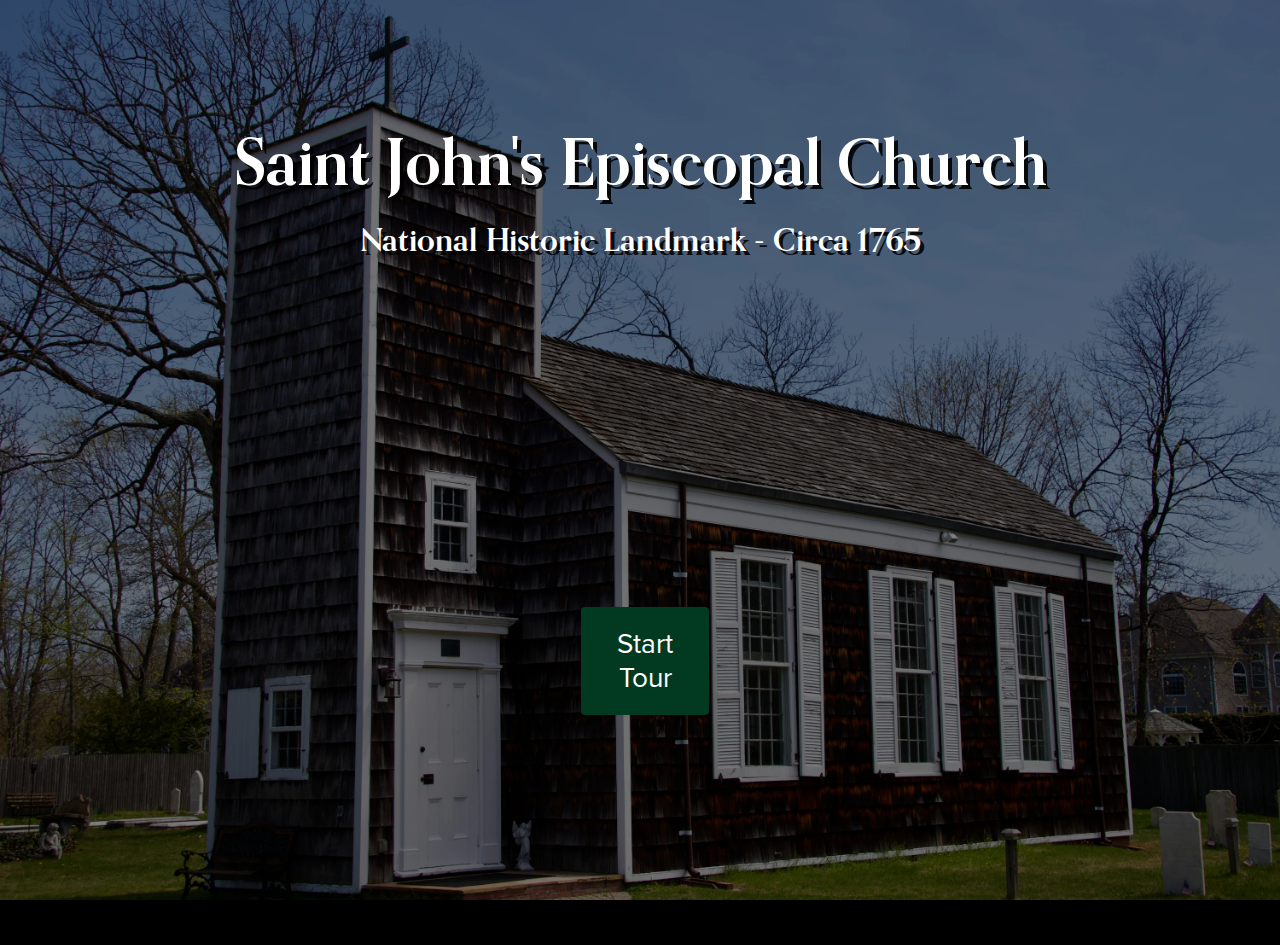
<file: index.html>
<!DOCTYPE html>
<link rel="stylesheet" href="style.css">
<html>
<div>
    <img src="resources/imgs/church.jpg"/>
</div>
<body>
    <div id="opening" class="intro">
        <h1 class="tourTitle">Saint John's Episcopal Church</h1>
        <h2 class="tourSubtext">National Historic Landmark - Circa 1765</h2>
        <a href="tour.html" class="tourButton" style="vertical-align:middle"><span>Start Tour </span></a>
    </div> 
</body>   
</html>
</file>
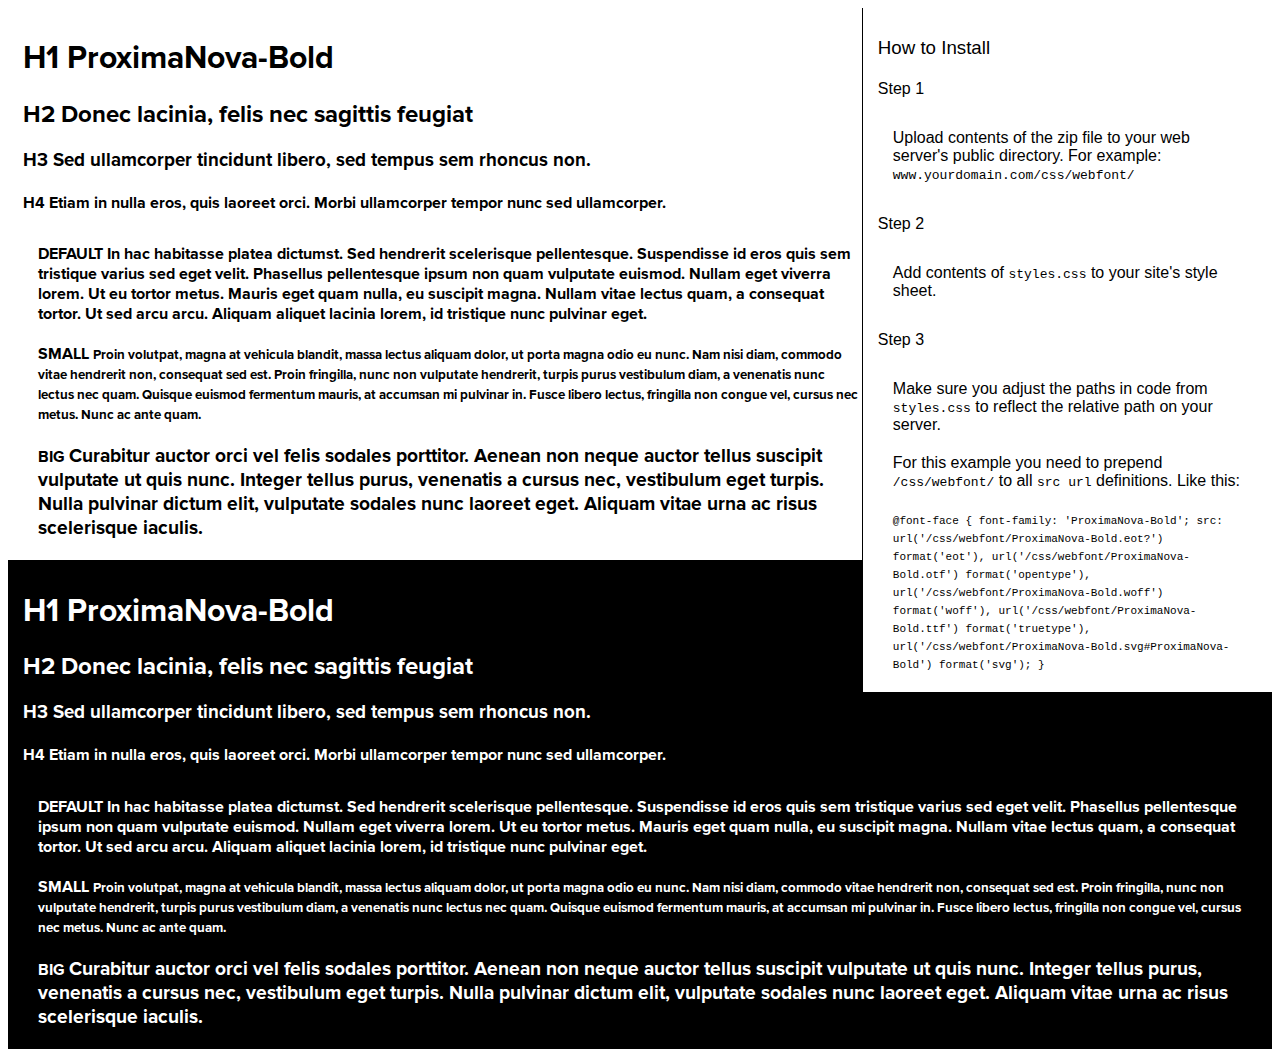
<file: Fonts/Proximanova/Bold/preview.html>
<!DOCTYPE html>
<html>
<head>
<title>
ProximaNova-Bold
 - Web font preview
</title>
<style type='text/css'>

@font-face {
	font-family: 'ProximaNova-Bold';
	src: url('ProximaNova-Bold.eot?') format('eot'), 
	     url('ProximaNova-Bold.otf')  format('opentype'),
	     url('ProximaNova-Bold.woff') format('woff'), 
	     url('ProximaNova-Bold.ttf')  format('truetype'),
	     url('ProximaNova-Bold.svg#ProximaNova-Bold') format('svg');
}

body { font-family: 'ProximaNova-Bold' !important; }
h1, h2, h3, h4 { font-weight: normal; }
.reg { color:black; background:white; }
.inverse { color:white; background:black; }
div { padding: 10px 15px; }
.right { background:white; width:30%; float: right; font-family: sans-serif; border: 1px solid black; border-width: 0 0 1px 1px;}
</style>
</head>
<body>
<div class='right'>
<h3>How to Install</h3>
<h4>Step 1</h4>
<div>
Upload contents of the zip file to your web server's public directory. For example:
<code>www.yourdomain.com/css/webfont/</code>
</div>
<h4>Step 2</h4>
<div>
Add contents of
<code>styles.css</code>
to your site's style sheet.
</div>
<h4>Step 3</h4>
<div>
Make sure you adjust the paths in code from
<code>styles.css</code>
to reflect the relative path on your server.
</div>
<div>
For this example you need to prepend
<code>/css/webfont/</code>
to all
<code>src url</code>
definitions. Like this:
</div>
<div>
<code style='font-size:11px;'>@font-face {
	font-family: 'ProximaNova-Bold';
	src: url('/css/webfont/ProximaNova-Bold.eot?') format('eot'), 
	     url('/css/webfont/ProximaNova-Bold.otf')  format('opentype'),
	     url('/css/webfont/ProximaNova-Bold.woff') format('woff'), 
	     url('/css/webfont/ProximaNova-Bold.ttf')  format('truetype'),
	     url('/css/webfont/ProximaNova-Bold.svg#ProximaNova-Bold') format('svg');
}</code>
</div>
</div>
<div class='reg'>
<h1>
H1
ProximaNova-Bold
</h1>
<h2>
H2
Donec lacinia, felis nec sagittis feugiat
</h2>
<h3>
H3
Sed ullamcorper tincidunt libero, sed tempus sem rhoncus non.
</h3>
<h4>
H4
Etiam in nulla eros, quis laoreet orci. Morbi ullamcorper tempor nunc sed ullamcorper.
</h4>
<div>
DEFAULT
In hac habitasse platea dictumst. Sed hendrerit scelerisque pellentesque. Suspendisse id eros quis sem tristique varius sed eget velit. Phasellus pellentesque ipsum non quam vulputate euismod. Nullam eget viverra lorem. Ut eu tortor metus. Mauris eget quam nulla, eu suscipit magna. Nullam vitae lectus quam, a consequat tortor. Ut sed arcu arcu. Aliquam aliquet lacinia lorem, id tristique nunc pulvinar eget.
</div>
<div>
SMALL
<small>
Proin volutpat, magna at vehicula blandit, massa lectus aliquam dolor, ut porta magna odio eu nunc. Nam nisi diam, commodo vitae hendrerit non, consequat sed est. Proin fringilla, nunc non vulputate hendrerit, turpis purus vestibulum diam, a venenatis nunc lectus nec quam. Quisque euismod fermentum mauris, at accumsan mi pulvinar in. Fusce libero lectus, fringilla non congue vel, cursus nec metus. Nunc ac ante quam.
</small>
</div>
<div>
BIG
<big>
Curabitur auctor orci vel felis sodales porttitor. Aenean non neque auctor tellus suscipit vulputate ut quis nunc. Integer tellus purus, venenatis a cursus nec, vestibulum eget turpis. Nulla pulvinar dictum elit, vulputate sodales nunc laoreet eget. Aliquam vitae urna ac risus scelerisque iaculis.
</big>
</div>

</div>
<div class='inverse'>
<h1>
H1
ProximaNova-Bold
</h1>
<h2>
H2
Donec lacinia, felis nec sagittis feugiat
</h2>
<h3>
H3
Sed ullamcorper tincidunt libero, sed tempus sem rhoncus non.
</h3>
<h4>
H4
Etiam in nulla eros, quis laoreet orci. Morbi ullamcorper tempor nunc sed ullamcorper.
</h4>
<div>
DEFAULT
In hac habitasse platea dictumst. Sed hendrerit scelerisque pellentesque. Suspendisse id eros quis sem tristique varius sed eget velit. Phasellus pellentesque ipsum non quam vulputate euismod. Nullam eget viverra lorem. Ut eu tortor metus. Mauris eget quam nulla, eu suscipit magna. Nullam vitae lectus quam, a consequat tortor. Ut sed arcu arcu. Aliquam aliquet lacinia lorem, id tristique nunc pulvinar eget.
</div>
<div>
SMALL
<small>
Proin volutpat, magna at vehicula blandit, massa lectus aliquam dolor, ut porta magna odio eu nunc. Nam nisi diam, commodo vitae hendrerit non, consequat sed est. Proin fringilla, nunc non vulputate hendrerit, turpis purus vestibulum diam, a venenatis nunc lectus nec quam. Quisque euismod fermentum mauris, at accumsan mi pulvinar in. Fusce libero lectus, fringilla non congue vel, cursus nec metus. Nunc ac ante quam.
</small>
</div>
<div>
BIG
<big>
Curabitur auctor orci vel felis sodales porttitor. Aenean non neque auctor tellus suscipit vulputate ut quis nunc. Integer tellus purus, venenatis a cursus nec, vestibulum eget turpis. Nulla pulvinar dictum elit, vulputate sodales nunc laoreet eget. Aliquam vitae urna ac risus scelerisque iaculis.
</big>
</div>

</div>
</body>
</html>
</file>
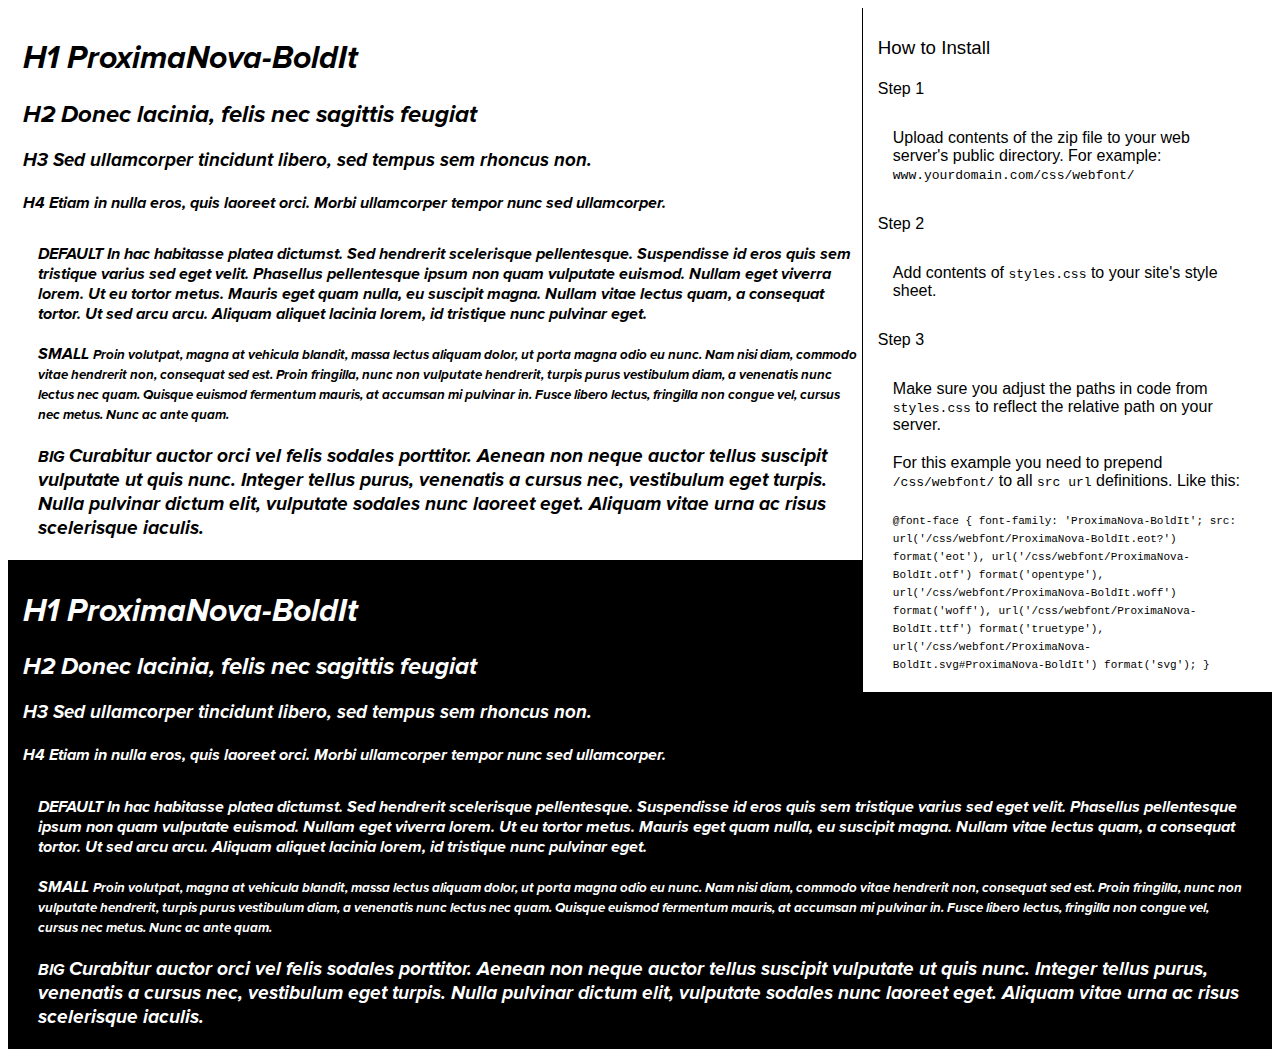
<file: Fonts/Proximanova/Boldit/preview.html>
<!DOCTYPE html>
<html>
<head>
<title>
ProximaNova-BoldIt
 - Web font preview
</title>
<style type='text/css'>

@font-face {
	font-family: 'ProximaNova-BoldIt';
	src: url('ProximaNova-BoldIt.eot?') format('eot'), 
	     url('ProximaNova-BoldIt.otf')  format('opentype'),
	     url('ProximaNova-BoldIt.woff') format('woff'), 
	     url('ProximaNova-BoldIt.ttf')  format('truetype'),
	     url('ProximaNova-BoldIt.svg#ProximaNova-BoldIt') format('svg');
}

body { font-family: 'ProximaNova-BoldIt' !important; }
h1, h2, h3, h4 { font-weight: normal; }
.reg { color:black; background:white; }
.inverse { color:white; background:black; }
div { padding: 10px 15px; }
.right { background:white; width:30%; float: right; font-family: sans-serif; border: 1px solid black; border-width: 0 0 1px 1px;}
</style>
</head>
<body>
<div class='right'>
<h3>How to Install</h3>
<h4>Step 1</h4>
<div>
Upload contents of the zip file to your web server's public directory. For example:
<code>www.yourdomain.com/css/webfont/</code>
</div>
<h4>Step 2</h4>
<div>
Add contents of
<code>styles.css</code>
to your site's style sheet.
</div>
<h4>Step 3</h4>
<div>
Make sure you adjust the paths in code from
<code>styles.css</code>
to reflect the relative path on your server.
</div>
<div>
For this example you need to prepend
<code>/css/webfont/</code>
to all
<code>src url</code>
definitions. Like this:
</div>
<div>
<code style='font-size:11px;'>@font-face {
	font-family: 'ProximaNova-BoldIt';
	src: url('/css/webfont/ProximaNova-BoldIt.eot?') format('eot'), 
	     url('/css/webfont/ProximaNova-BoldIt.otf')  format('opentype'),
	     url('/css/webfont/ProximaNova-BoldIt.woff') format('woff'), 
	     url('/css/webfont/ProximaNova-BoldIt.ttf')  format('truetype'),
	     url('/css/webfont/ProximaNova-BoldIt.svg#ProximaNova-BoldIt') format('svg');
}</code>
</div>
</div>
<div class='reg'>
<h1>
H1
ProximaNova-BoldIt
</h1>
<h2>
H2
Donec lacinia, felis nec sagittis feugiat
</h2>
<h3>
H3
Sed ullamcorper tincidunt libero, sed tempus sem rhoncus non.
</h3>
<h4>
H4
Etiam in nulla eros, quis laoreet orci. Morbi ullamcorper tempor nunc sed ullamcorper.
</h4>
<div>
DEFAULT
In hac habitasse platea dictumst. Sed hendrerit scelerisque pellentesque. Suspendisse id eros quis sem tristique varius sed eget velit. Phasellus pellentesque ipsum non quam vulputate euismod. Nullam eget viverra lorem. Ut eu tortor metus. Mauris eget quam nulla, eu suscipit magna. Nullam vitae lectus quam, a consequat tortor. Ut sed arcu arcu. Aliquam aliquet lacinia lorem, id tristique nunc pulvinar eget.
</div>
<div>
SMALL
<small>
Proin volutpat, magna at vehicula blandit, massa lectus aliquam dolor, ut porta magna odio eu nunc. Nam nisi diam, commodo vitae hendrerit non, consequat sed est. Proin fringilla, nunc non vulputate hendrerit, turpis purus vestibulum diam, a venenatis nunc lectus nec quam. Quisque euismod fermentum mauris, at accumsan mi pulvinar in. Fusce libero lectus, fringilla non congue vel, cursus nec metus. Nunc ac ante quam.
</small>
</div>
<div>
BIG
<big>
Curabitur auctor orci vel felis sodales porttitor. Aenean non neque auctor tellus suscipit vulputate ut quis nunc. Integer tellus purus, venenatis a cursus nec, vestibulum eget turpis. Nulla pulvinar dictum elit, vulputate sodales nunc laoreet eget. Aliquam vitae urna ac risus scelerisque iaculis.
</big>
</div>

</div>
<div class='inverse'>
<h1>
H1
ProximaNova-BoldIt
</h1>
<h2>
H2
Donec lacinia, felis nec sagittis feugiat
</h2>
<h3>
H3
Sed ullamcorper tincidunt libero, sed tempus sem rhoncus non.
</h3>
<h4>
H4
Etiam in nulla eros, quis laoreet orci. Morbi ullamcorper tempor nunc sed ullamcorper.
</h4>
<div>
DEFAULT
In hac habitasse platea dictumst. Sed hendrerit scelerisque pellentesque. Suspendisse id eros quis sem tristique varius sed eget velit. Phasellus pellentesque ipsum non quam vulputate euismod. Nullam eget viverra lorem. Ut eu tortor metus. Mauris eget quam nulla, eu suscipit magna. Nullam vitae lectus quam, a consequat tortor. Ut sed arcu arcu. Aliquam aliquet lacinia lorem, id tristique nunc pulvinar eget.
</div>
<div>
SMALL
<small>
Proin volutpat, magna at vehicula blandit, massa lectus aliquam dolor, ut porta magna odio eu nunc. Nam nisi diam, commodo vitae hendrerit non, consequat sed est. Proin fringilla, nunc non vulputate hendrerit, turpis purus vestibulum diam, a venenatis nunc lectus nec quam. Quisque euismod fermentum mauris, at accumsan mi pulvinar in. Fusce libero lectus, fringilla non congue vel, cursus nec metus. Nunc ac ante quam.
</small>
</div>
<div>
BIG
<big>
Curabitur auctor orci vel felis sodales porttitor. Aenean non neque auctor tellus suscipit vulputate ut quis nunc. Integer tellus purus, venenatis a cursus nec, vestibulum eget turpis. Nulla pulvinar dictum elit, vulputate sodales nunc laoreet eget. Aliquam vitae urna ac risus scelerisque iaculis.
</big>
</div>

</div>
</body>
</html>
</file>
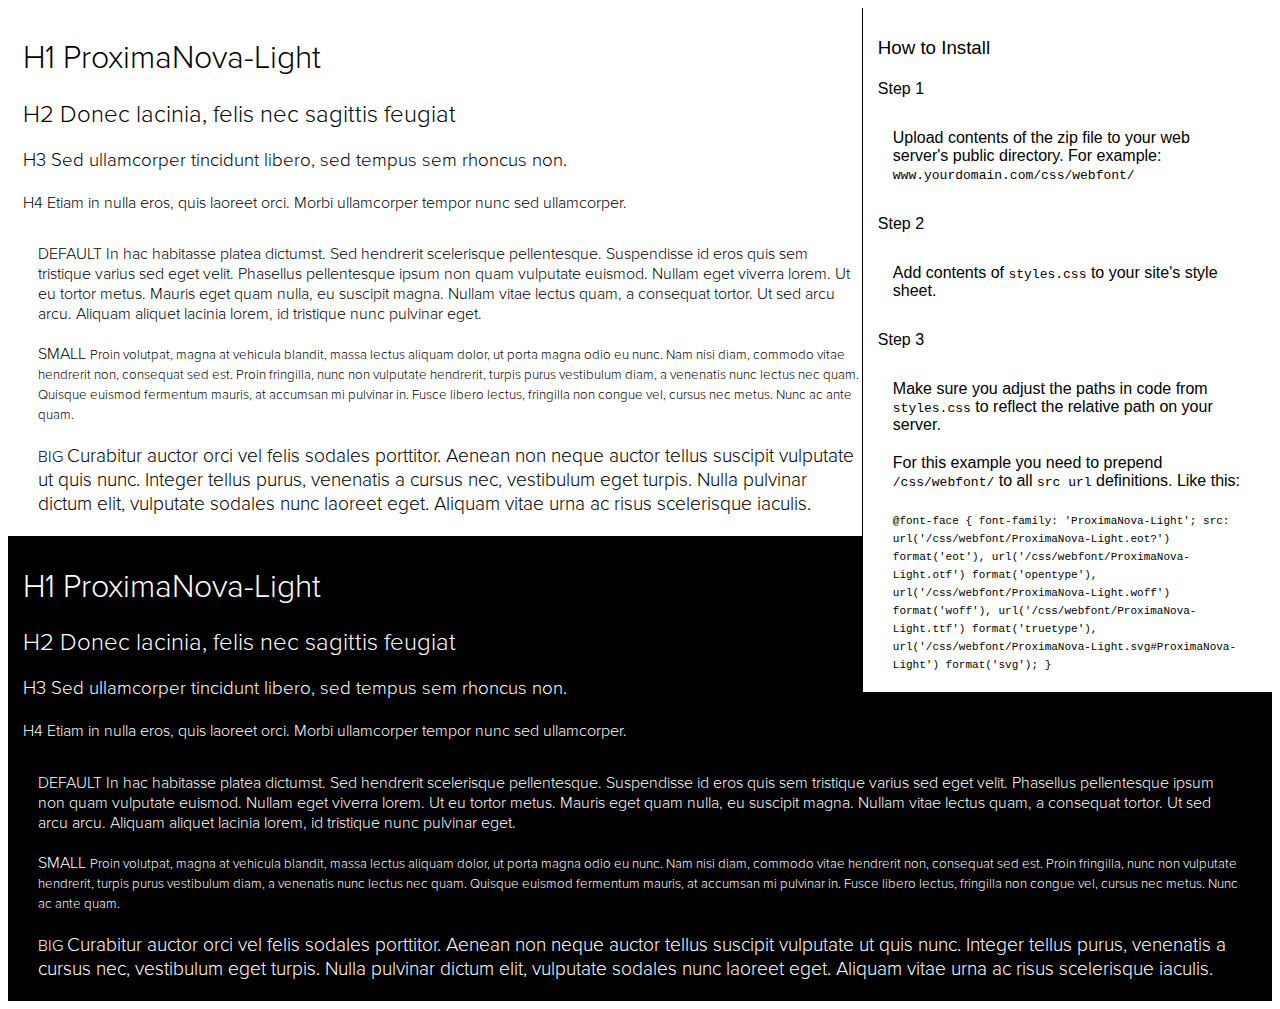
<file: Fonts/Proximanova/Light/preview.html>
<!DOCTYPE html>
<html>
<head>
<title>
ProximaNova-Light
 - Web font preview
</title>
<style type='text/css'>

@font-face {
	font-family: 'ProximaNova-Light';
	src: url('ProximaNova-Light.eot?') format('eot'), 
	     url('ProximaNova-Light.otf')  format('opentype'),
	     url('ProximaNova-Light.woff') format('woff'), 
	     url('ProximaNova-Light.ttf')  format('truetype'),
	     url('ProximaNova-Light.svg#ProximaNova-Light') format('svg');
}

body { font-family: 'ProximaNova-Light' !important; }
h1, h2, h3, h4 { font-weight: normal; }
.reg { color:black; background:white; }
.inverse { color:white; background:black; }
div { padding: 10px 15px; }
.right { background:white; width:30%; float: right; font-family: sans-serif; border: 1px solid black; border-width: 0 0 1px 1px;}
</style>
</head>
<body>
<div class='right'>
<h3>How to Install</h3>
<h4>Step 1</h4>
<div>
Upload contents of the zip file to your web server's public directory. For example:
<code>www.yourdomain.com/css/webfont/</code>
</div>
<h4>Step 2</h4>
<div>
Add contents of
<code>styles.css</code>
to your site's style sheet.
</div>
<h4>Step 3</h4>
<div>
Make sure you adjust the paths in code from
<code>styles.css</code>
to reflect the relative path on your server.
</div>
<div>
For this example you need to prepend
<code>/css/webfont/</code>
to all
<code>src url</code>
definitions. Like this:
</div>
<div>
<code style='font-size:11px;'>@font-face {
	font-family: 'ProximaNova-Light';
	src: url('/css/webfont/ProximaNova-Light.eot?') format('eot'), 
	     url('/css/webfont/ProximaNova-Light.otf')  format('opentype'),
	     url('/css/webfont/ProximaNova-Light.woff') format('woff'), 
	     url('/css/webfont/ProximaNova-Light.ttf')  format('truetype'),
	     url('/css/webfont/ProximaNova-Light.svg#ProximaNova-Light') format('svg');
}</code>
</div>
</div>
<div class='reg'>
<h1>
H1
ProximaNova-Light
</h1>
<h2>
H2
Donec lacinia, felis nec sagittis feugiat
</h2>
<h3>
H3
Sed ullamcorper tincidunt libero, sed tempus sem rhoncus non.
</h3>
<h4>
H4
Etiam in nulla eros, quis laoreet orci. Morbi ullamcorper tempor nunc sed ullamcorper.
</h4>
<div>
DEFAULT
In hac habitasse platea dictumst. Sed hendrerit scelerisque pellentesque. Suspendisse id eros quis sem tristique varius sed eget velit. Phasellus pellentesque ipsum non quam vulputate euismod. Nullam eget viverra lorem. Ut eu tortor metus. Mauris eget quam nulla, eu suscipit magna. Nullam vitae lectus quam, a consequat tortor. Ut sed arcu arcu. Aliquam aliquet lacinia lorem, id tristique nunc pulvinar eget.
</div>
<div>
SMALL
<small>
Proin volutpat, magna at vehicula blandit, massa lectus aliquam dolor, ut porta magna odio eu nunc. Nam nisi diam, commodo vitae hendrerit non, consequat sed est. Proin fringilla, nunc non vulputate hendrerit, turpis purus vestibulum diam, a venenatis nunc lectus nec quam. Quisque euismod fermentum mauris, at accumsan mi pulvinar in. Fusce libero lectus, fringilla non congue vel, cursus nec metus. Nunc ac ante quam.
</small>
</div>
<div>
BIG
<big>
Curabitur auctor orci vel felis sodales porttitor. Aenean non neque auctor tellus suscipit vulputate ut quis nunc. Integer tellus purus, venenatis a cursus nec, vestibulum eget turpis. Nulla pulvinar dictum elit, vulputate sodales nunc laoreet eget. Aliquam vitae urna ac risus scelerisque iaculis.
</big>
</div>

</div>
<div class='inverse'>
<h1>
H1
ProximaNova-Light
</h1>
<h2>
H2
Donec lacinia, felis nec sagittis feugiat
</h2>
<h3>
H3
Sed ullamcorper tincidunt libero, sed tempus sem rhoncus non.
</h3>
<h4>
H4
Etiam in nulla eros, quis laoreet orci. Morbi ullamcorper tempor nunc sed ullamcorper.
</h4>
<div>
DEFAULT
In hac habitasse platea dictumst. Sed hendrerit scelerisque pellentesque. Suspendisse id eros quis sem tristique varius sed eget velit. Phasellus pellentesque ipsum non quam vulputate euismod. Nullam eget viverra lorem. Ut eu tortor metus. Mauris eget quam nulla, eu suscipit magna. Nullam vitae lectus quam, a consequat tortor. Ut sed arcu arcu. Aliquam aliquet lacinia lorem, id tristique nunc pulvinar eget.
</div>
<div>
SMALL
<small>
Proin volutpat, magna at vehicula blandit, massa lectus aliquam dolor, ut porta magna odio eu nunc. Nam nisi diam, commodo vitae hendrerit non, consequat sed est. Proin fringilla, nunc non vulputate hendrerit, turpis purus vestibulum diam, a venenatis nunc lectus nec quam. Quisque euismod fermentum mauris, at accumsan mi pulvinar in. Fusce libero lectus, fringilla non congue vel, cursus nec metus. Nunc ac ante quam.
</small>
</div>
<div>
BIG
<big>
Curabitur auctor orci vel felis sodales porttitor. Aenean non neque auctor tellus suscipit vulputate ut quis nunc. Integer tellus purus, venenatis a cursus nec, vestibulum eget turpis. Nulla pulvinar dictum elit, vulputate sodales nunc laoreet eget. Aliquam vitae urna ac risus scelerisque iaculis.
</big>
</div>

</div>
</body>
</html>
</file>
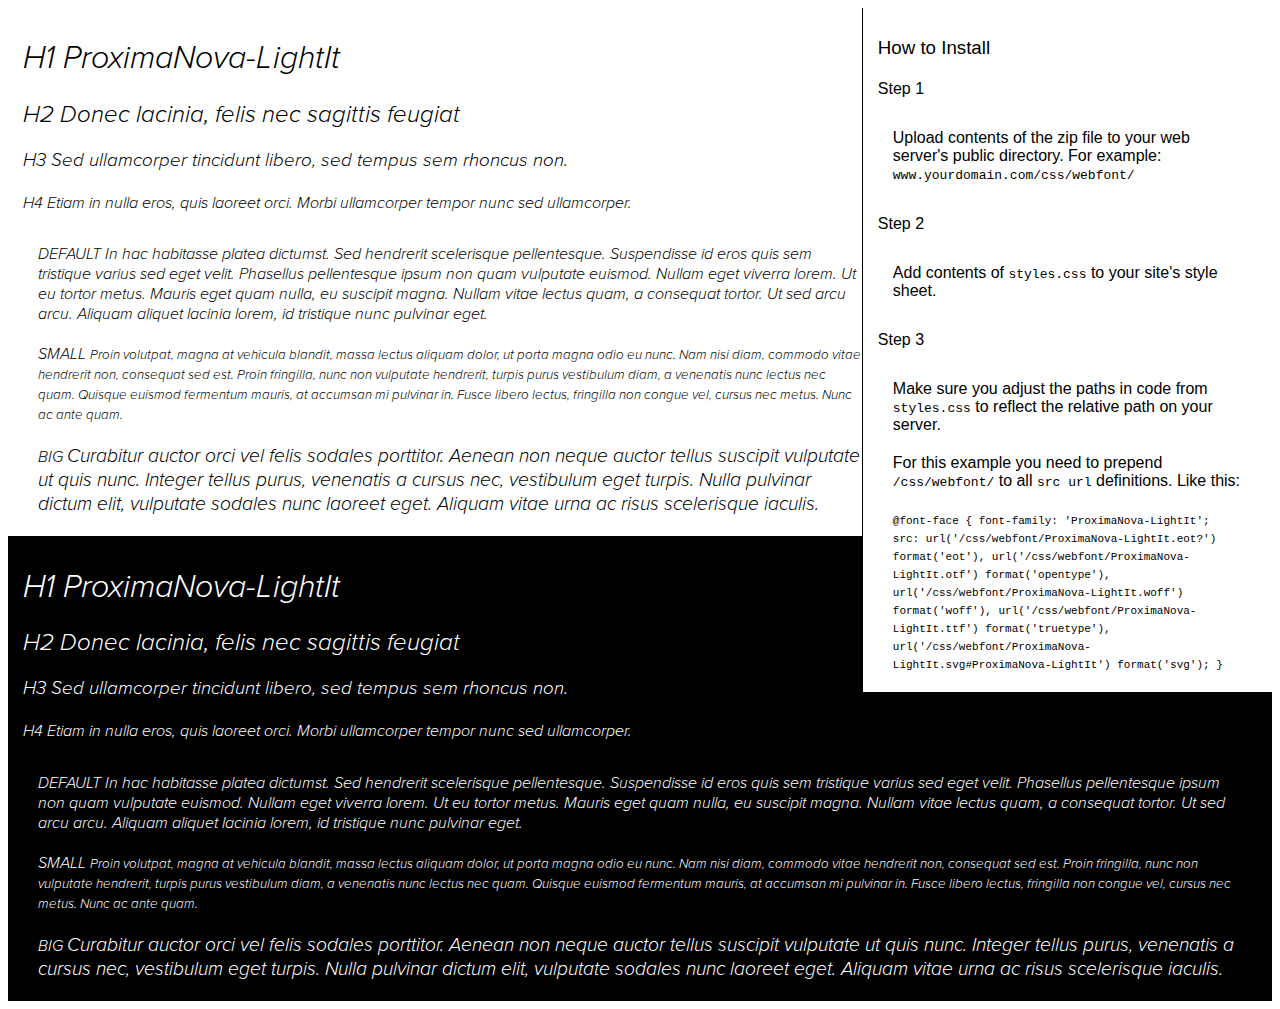
<file: Fonts/Proximanova/Lightit/preview.html>
<!DOCTYPE html>
<html>
<head>
<title>
ProximaNova-LightIt
 - Web font preview
</title>
<style type='text/css'>

@font-face {
	font-family: 'ProximaNova-LightIt';
	src: url('ProximaNova-LightIt.eot?') format('eot'), 
	     url('ProximaNova-LightIt.otf')  format('opentype'),
	     url('ProximaNova-LightIt.woff') format('woff'), 
	     url('ProximaNova-LightIt.ttf')  format('truetype'),
	     url('ProximaNova-LightIt.svg#ProximaNova-LightIt') format('svg');
}

body { font-family: 'ProximaNova-LightIt' !important; }
h1, h2, h3, h4 { font-weight: normal; }
.reg { color:black; background:white; }
.inverse { color:white; background:black; }
div { padding: 10px 15px; }
.right { background:white; width:30%; float: right; font-family: sans-serif; border: 1px solid black; border-width: 0 0 1px 1px;}
</style>
</head>
<body>
<div class='right'>
<h3>How to Install</h3>
<h4>Step 1</h4>
<div>
Upload contents of the zip file to your web server's public directory. For example:
<code>www.yourdomain.com/css/webfont/</code>
</div>
<h4>Step 2</h4>
<div>
Add contents of
<code>styles.css</code>
to your site's style sheet.
</div>
<h4>Step 3</h4>
<div>
Make sure you adjust the paths in code from
<code>styles.css</code>
to reflect the relative path on your server.
</div>
<div>
For this example you need to prepend
<code>/css/webfont/</code>
to all
<code>src url</code>
definitions. Like this:
</div>
<div>
<code style='font-size:11px;'>@font-face {
	font-family: 'ProximaNova-LightIt';
	src: url('/css/webfont/ProximaNova-LightIt.eot?') format('eot'), 
	     url('/css/webfont/ProximaNova-LightIt.otf')  format('opentype'),
	     url('/css/webfont/ProximaNova-LightIt.woff') format('woff'), 
	     url('/css/webfont/ProximaNova-LightIt.ttf')  format('truetype'),
	     url('/css/webfont/ProximaNova-LightIt.svg#ProximaNova-LightIt') format('svg');
}</code>
</div>
</div>
<div class='reg'>
<h1>
H1
ProximaNova-LightIt
</h1>
<h2>
H2
Donec lacinia, felis nec sagittis feugiat
</h2>
<h3>
H3
Sed ullamcorper tincidunt libero, sed tempus sem rhoncus non.
</h3>
<h4>
H4
Etiam in nulla eros, quis laoreet orci. Morbi ullamcorper tempor nunc sed ullamcorper.
</h4>
<div>
DEFAULT
In hac habitasse platea dictumst. Sed hendrerit scelerisque pellentesque. Suspendisse id eros quis sem tristique varius sed eget velit. Phasellus pellentesque ipsum non quam vulputate euismod. Nullam eget viverra lorem. Ut eu tortor metus. Mauris eget quam nulla, eu suscipit magna. Nullam vitae lectus quam, a consequat tortor. Ut sed arcu arcu. Aliquam aliquet lacinia lorem, id tristique nunc pulvinar eget.
</div>
<div>
SMALL
<small>
Proin volutpat, magna at vehicula blandit, massa lectus aliquam dolor, ut porta magna odio eu nunc. Nam nisi diam, commodo vitae hendrerit non, consequat sed est. Proin fringilla, nunc non vulputate hendrerit, turpis purus vestibulum diam, a venenatis nunc lectus nec quam. Quisque euismod fermentum mauris, at accumsan mi pulvinar in. Fusce libero lectus, fringilla non congue vel, cursus nec metus. Nunc ac ante quam.
</small>
</div>
<div>
BIG
<big>
Curabitur auctor orci vel felis sodales porttitor. Aenean non neque auctor tellus suscipit vulputate ut quis nunc. Integer tellus purus, venenatis a cursus nec, vestibulum eget turpis. Nulla pulvinar dictum elit, vulputate sodales nunc laoreet eget. Aliquam vitae urna ac risus scelerisque iaculis.
</big>
</div>

</div>
<div class='inverse'>
<h1>
H1
ProximaNova-LightIt
</h1>
<h2>
H2
Donec lacinia, felis nec sagittis feugiat
</h2>
<h3>
H3
Sed ullamcorper tincidunt libero, sed tempus sem rhoncus non.
</h3>
<h4>
H4
Etiam in nulla eros, quis laoreet orci. Morbi ullamcorper tempor nunc sed ullamcorper.
</h4>
<div>
DEFAULT
In hac habitasse platea dictumst. Sed hendrerit scelerisque pellentesque. Suspendisse id eros quis sem tristique varius sed eget velit. Phasellus pellentesque ipsum non quam vulputate euismod. Nullam eget viverra lorem. Ut eu tortor metus. Mauris eget quam nulla, eu suscipit magna. Nullam vitae lectus quam, a consequat tortor. Ut sed arcu arcu. Aliquam aliquet lacinia lorem, id tristique nunc pulvinar eget.
</div>
<div>
SMALL
<small>
Proin volutpat, magna at vehicula blandit, massa lectus aliquam dolor, ut porta magna odio eu nunc. Nam nisi diam, commodo vitae hendrerit non, consequat sed est. Proin fringilla, nunc non vulputate hendrerit, turpis purus vestibulum diam, a venenatis nunc lectus nec quam. Quisque euismod fermentum mauris, at accumsan mi pulvinar in. Fusce libero lectus, fringilla non congue vel, cursus nec metus. Nunc ac ante quam.
</small>
</div>
<div>
BIG
<big>
Curabitur auctor orci vel felis sodales porttitor. Aenean non neque auctor tellus suscipit vulputate ut quis nunc. Integer tellus purus, venenatis a cursus nec, vestibulum eget turpis. Nulla pulvinar dictum elit, vulputate sodales nunc laoreet eget. Aliquam vitae urna ac risus scelerisque iaculis.
</big>
</div>

</div>
</body>
</html>
</file>
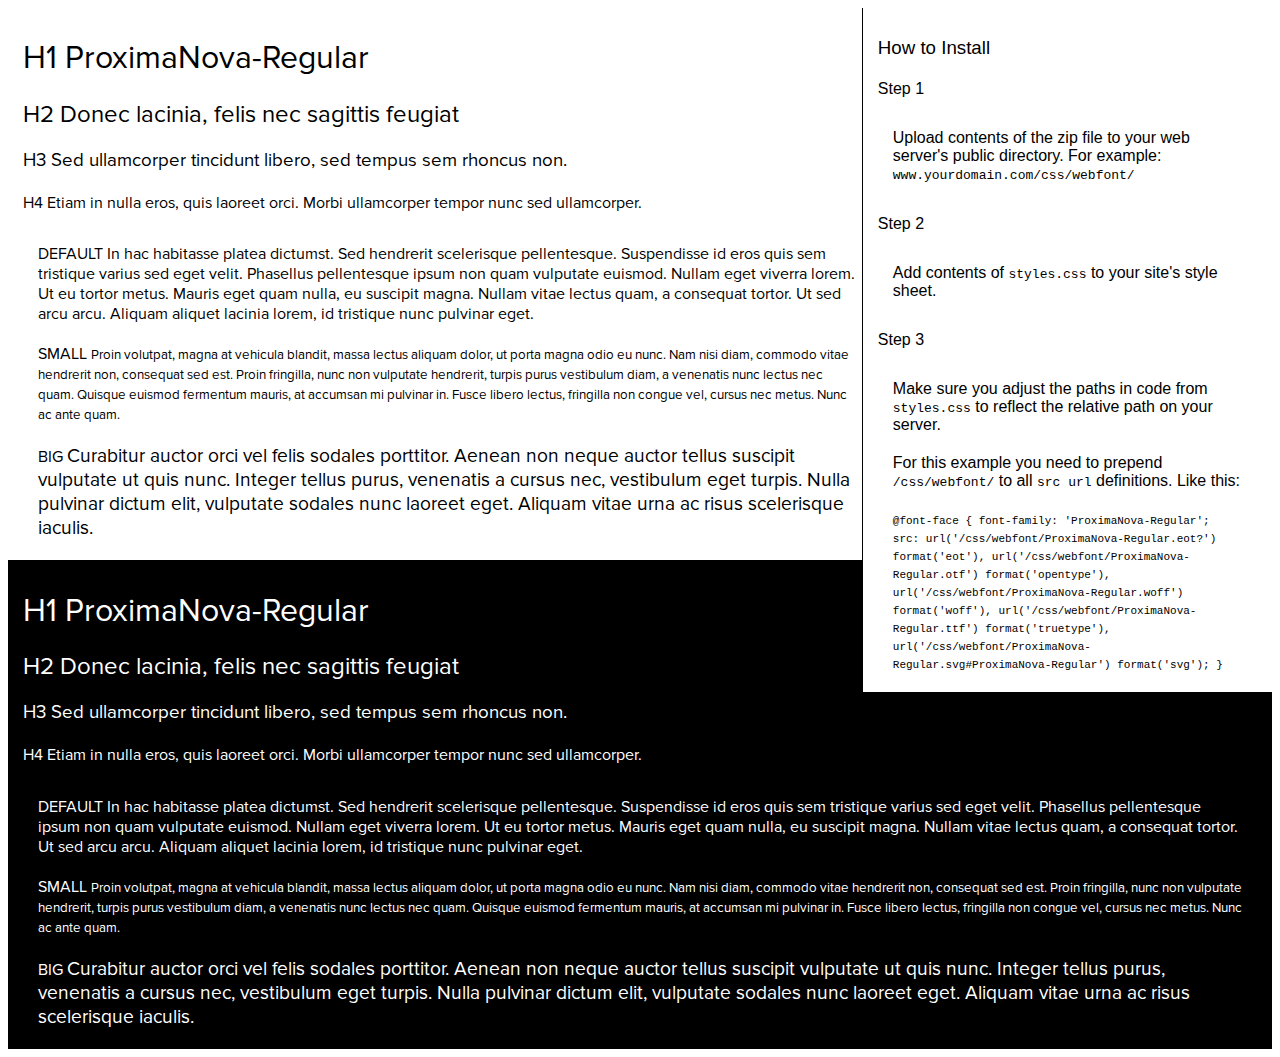
<file: Fonts/Proximanova/Regular/preview.html>
<!DOCTYPE html>
<html>
<head>
<title>
ProximaNova-Regular
 - Web font preview
</title>
<style type='text/css'>

@font-face {
	font-family: 'ProximaNova-Regular';
	src: url('ProximaNova-Regular.eot?') format('eot'), 
	     url('ProximaNova-Regular.otf')  format('opentype'),
	     url('ProximaNova-Regular.woff') format('woff'), 
	     url('ProximaNova-Regular.ttf')  format('truetype'),
	     url('ProximaNova-Regular.svg#ProximaNova-Regular') format('svg');
}

body { font-family: 'ProximaNova-Regular' !important; }
h1, h2, h3, h4 { font-weight: normal; }
.reg { color:black; background:white; }
.inverse { color:white; background:black; }
div { padding: 10px 15px; }
.right { background:white; width:30%; float: right; font-family: sans-serif; border: 1px solid black; border-width: 0 0 1px 1px;}
</style>
</head>
<body>
<div class='right'>
<h3>How to Install</h3>
<h4>Step 1</h4>
<div>
Upload contents of the zip file to your web server's public directory. For example:
<code>www.yourdomain.com/css/webfont/</code>
</div>
<h4>Step 2</h4>
<div>
Add contents of
<code>styles.css</code>
to your site's style sheet.
</div>
<h4>Step 3</h4>
<div>
Make sure you adjust the paths in code from
<code>styles.css</code>
to reflect the relative path on your server.
</div>
<div>
For this example you need to prepend
<code>/css/webfont/</code>
to all
<code>src url</code>
definitions. Like this:
</div>
<div>
<code style='font-size:11px;'>@font-face {
	font-family: 'ProximaNova-Regular';
	src: url('/css/webfont/ProximaNova-Regular.eot?') format('eot'), 
	     url('/css/webfont/ProximaNova-Regular.otf')  format('opentype'),
	     url('/css/webfont/ProximaNova-Regular.woff') format('woff'), 
	     url('/css/webfont/ProximaNova-Regular.ttf')  format('truetype'),
	     url('/css/webfont/ProximaNova-Regular.svg#ProximaNova-Regular') format('svg');
}</code>
</div>
</div>
<div class='reg'>
<h1>
H1
ProximaNova-Regular
</h1>
<h2>
H2
Donec lacinia, felis nec sagittis feugiat
</h2>
<h3>
H3
Sed ullamcorper tincidunt libero, sed tempus sem rhoncus non.
</h3>
<h4>
H4
Etiam in nulla eros, quis laoreet orci. Morbi ullamcorper tempor nunc sed ullamcorper.
</h4>
<div>
DEFAULT
In hac habitasse platea dictumst. Sed hendrerit scelerisque pellentesque. Suspendisse id eros quis sem tristique varius sed eget velit. Phasellus pellentesque ipsum non quam vulputate euismod. Nullam eget viverra lorem. Ut eu tortor metus. Mauris eget quam nulla, eu suscipit magna. Nullam vitae lectus quam, a consequat tortor. Ut sed arcu arcu. Aliquam aliquet lacinia lorem, id tristique nunc pulvinar eget.
</div>
<div>
SMALL
<small>
Proin volutpat, magna at vehicula blandit, massa lectus aliquam dolor, ut porta magna odio eu nunc. Nam nisi diam, commodo vitae hendrerit non, consequat sed est. Proin fringilla, nunc non vulputate hendrerit, turpis purus vestibulum diam, a venenatis nunc lectus nec quam. Quisque euismod fermentum mauris, at accumsan mi pulvinar in. Fusce libero lectus, fringilla non congue vel, cursus nec metus. Nunc ac ante quam.
</small>
</div>
<div>
BIG
<big>
Curabitur auctor orci vel felis sodales porttitor. Aenean non neque auctor tellus suscipit vulputate ut quis nunc. Integer tellus purus, venenatis a cursus nec, vestibulum eget turpis. Nulla pulvinar dictum elit, vulputate sodales nunc laoreet eget. Aliquam vitae urna ac risus scelerisque iaculis.
</big>
</div>

</div>
<div class='inverse'>
<h1>
H1
ProximaNova-Regular
</h1>
<h2>
H2
Donec lacinia, felis nec sagittis feugiat
</h2>
<h3>
H3
Sed ullamcorper tincidunt libero, sed tempus sem rhoncus non.
</h3>
<h4>
H4
Etiam in nulla eros, quis laoreet orci. Morbi ullamcorper tempor nunc sed ullamcorper.
</h4>
<div>
DEFAULT
In hac habitasse platea dictumst. Sed hendrerit scelerisque pellentesque. Suspendisse id eros quis sem tristique varius sed eget velit. Phasellus pellentesque ipsum non quam vulputate euismod. Nullam eget viverra lorem. Ut eu tortor metus. Mauris eget quam nulla, eu suscipit magna. Nullam vitae lectus quam, a consequat tortor. Ut sed arcu arcu. Aliquam aliquet lacinia lorem, id tristique nunc pulvinar eget.
</div>
<div>
SMALL
<small>
Proin volutpat, magna at vehicula blandit, massa lectus aliquam dolor, ut porta magna odio eu nunc. Nam nisi diam, commodo vitae hendrerit non, consequat sed est. Proin fringilla, nunc non vulputate hendrerit, turpis purus vestibulum diam, a venenatis nunc lectus nec quam. Quisque euismod fermentum mauris, at accumsan mi pulvinar in. Fusce libero lectus, fringilla non congue vel, cursus nec metus. Nunc ac ante quam.
</small>
</div>
<div>
BIG
<big>
Curabitur auctor orci vel felis sodales porttitor. Aenean non neque auctor tellus suscipit vulputate ut quis nunc. Integer tellus purus, venenatis a cursus nec, vestibulum eget turpis. Nulla pulvinar dictum elit, vulputate sodales nunc laoreet eget. Aliquam vitae urna ac risus scelerisque iaculis.
</big>
</div>

</div>
</body>
</html>
</file>
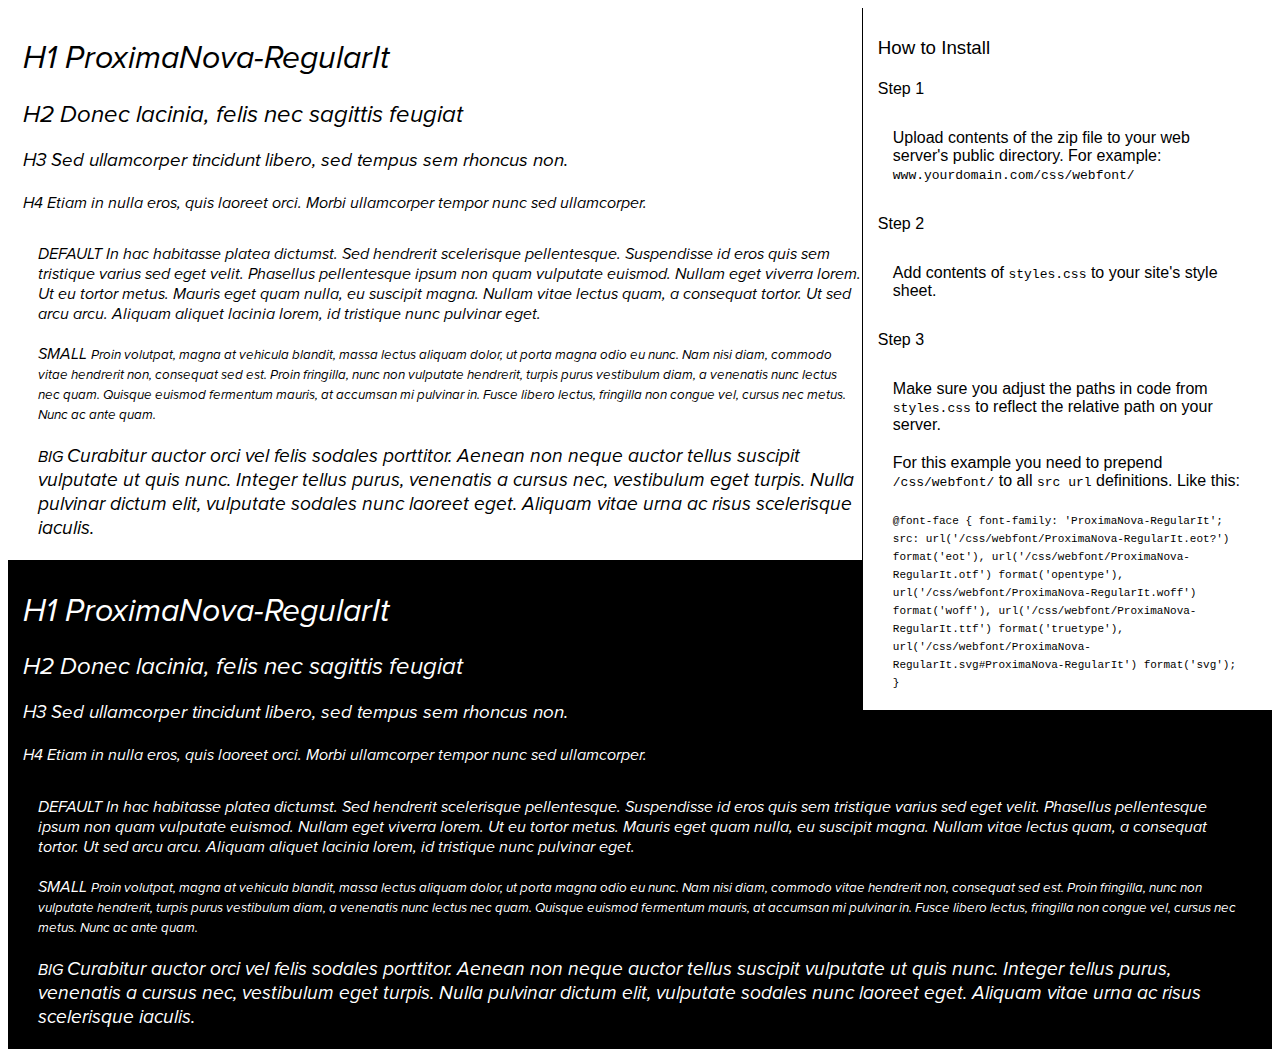
<file: Fonts/Proximanova/Regularit/preview.html>
<!DOCTYPE html>
<html>
<head>
<title>
ProximaNova-RegularIt
 - Web font preview
</title>
<style type='text/css'>

@font-face {
	font-family: 'ProximaNova-RegularIt';
	src: url('ProximaNova-RegularIt.eot?') format('eot'), 
	     url('ProximaNova-RegularIt.otf')  format('opentype'),
	     url('ProximaNova-RegularIt.woff') format('woff'), 
	     url('ProximaNova-RegularIt.ttf')  format('truetype'),
	     url('ProximaNova-RegularIt.svg#ProximaNova-RegularIt') format('svg');
}

body { font-family: 'ProximaNova-RegularIt' !important; }
h1, h2, h3, h4 { font-weight: normal; }
.reg { color:black; background:white; }
.inverse { color:white; background:black; }
div { padding: 10px 15px; }
.right { background:white; width:30%; float: right; font-family: sans-serif; border: 1px solid black; border-width: 0 0 1px 1px;}
</style>
</head>
<body>
<div class='right'>
<h3>How to Install</h3>
<h4>Step 1</h4>
<div>
Upload contents of the zip file to your web server's public directory. For example:
<code>www.yourdomain.com/css/webfont/</code>
</div>
<h4>Step 2</h4>
<div>
Add contents of
<code>styles.css</code>
to your site's style sheet.
</div>
<h4>Step 3</h4>
<div>
Make sure you adjust the paths in code from
<code>styles.css</code>
to reflect the relative path on your server.
</div>
<div>
For this example you need to prepend
<code>/css/webfont/</code>
to all
<code>src url</code>
definitions. Like this:
</div>
<div>
<code style='font-size:11px;'>@font-face {
	font-family: 'ProximaNova-RegularIt';
	src: url('/css/webfont/ProximaNova-RegularIt.eot?') format('eot'), 
	     url('/css/webfont/ProximaNova-RegularIt.otf')  format('opentype'),
	     url('/css/webfont/ProximaNova-RegularIt.woff') format('woff'), 
	     url('/css/webfont/ProximaNova-RegularIt.ttf')  format('truetype'),
	     url('/css/webfont/ProximaNova-RegularIt.svg#ProximaNova-RegularIt') format('svg');
}</code>
</div>
</div>
<div class='reg'>
<h1>
H1
ProximaNova-RegularIt
</h1>
<h2>
H2
Donec lacinia, felis nec sagittis feugiat
</h2>
<h3>
H3
Sed ullamcorper tincidunt libero, sed tempus sem rhoncus non.
</h3>
<h4>
H4
Etiam in nulla eros, quis laoreet orci. Morbi ullamcorper tempor nunc sed ullamcorper.
</h4>
<div>
DEFAULT
In hac habitasse platea dictumst. Sed hendrerit scelerisque pellentesque. Suspendisse id eros quis sem tristique varius sed eget velit. Phasellus pellentesque ipsum non quam vulputate euismod. Nullam eget viverra lorem. Ut eu tortor metus. Mauris eget quam nulla, eu suscipit magna. Nullam vitae lectus quam, a consequat tortor. Ut sed arcu arcu. Aliquam aliquet lacinia lorem, id tristique nunc pulvinar eget.
</div>
<div>
SMALL
<small>
Proin volutpat, magna at vehicula blandit, massa lectus aliquam dolor, ut porta magna odio eu nunc. Nam nisi diam, commodo vitae hendrerit non, consequat sed est. Proin fringilla, nunc non vulputate hendrerit, turpis purus vestibulum diam, a venenatis nunc lectus nec quam. Quisque euismod fermentum mauris, at accumsan mi pulvinar in. Fusce libero lectus, fringilla non congue vel, cursus nec metus. Nunc ac ante quam.
</small>
</div>
<div>
BIG
<big>
Curabitur auctor orci vel felis sodales porttitor. Aenean non neque auctor tellus suscipit vulputate ut quis nunc. Integer tellus purus, venenatis a cursus nec, vestibulum eget turpis. Nulla pulvinar dictum elit, vulputate sodales nunc laoreet eget. Aliquam vitae urna ac risus scelerisque iaculis.
</big>
</div>

</div>
<div class='inverse'>
<h1>
H1
ProximaNova-RegularIt
</h1>
<h2>
H2
Donec lacinia, felis nec sagittis feugiat
</h2>
<h3>
H3
Sed ullamcorper tincidunt libero, sed tempus sem rhoncus non.
</h3>
<h4>
H4
Etiam in nulla eros, quis laoreet orci. Morbi ullamcorper tempor nunc sed ullamcorper.
</h4>
<div>
DEFAULT
In hac habitasse platea dictumst. Sed hendrerit scelerisque pellentesque. Suspendisse id eros quis sem tristique varius sed eget velit. Phasellus pellentesque ipsum non quam vulputate euismod. Nullam eget viverra lorem. Ut eu tortor metus. Mauris eget quam nulla, eu suscipit magna. Nullam vitae lectus quam, a consequat tortor. Ut sed arcu arcu. Aliquam aliquet lacinia lorem, id tristique nunc pulvinar eget.
</div>
<div>
SMALL
<small>
Proin volutpat, magna at vehicula blandit, massa lectus aliquam dolor, ut porta magna odio eu nunc. Nam nisi diam, commodo vitae hendrerit non, consequat sed est. Proin fringilla, nunc non vulputate hendrerit, turpis purus vestibulum diam, a venenatis nunc lectus nec quam. Quisque euismod fermentum mauris, at accumsan mi pulvinar in. Fusce libero lectus, fringilla non congue vel, cursus nec metus. Nunc ac ante quam.
</small>
</div>
<div>
BIG
<big>
Curabitur auctor orci vel felis sodales porttitor. Aenean non neque auctor tellus suscipit vulputate ut quis nunc. Integer tellus purus, venenatis a cursus nec, vestibulum eget turpis. Nulla pulvinar dictum elit, vulputate sodales nunc laoreet eget. Aliquam vitae urna ac risus scelerisque iaculis.
</big>
</div>

</div>
</body>
</html>
</file>
<file: style.css>
@import url(resources/fonts/proxima-nova/regular/styles.css);
@import url(resources/fonts/orpheus-pro/bold/style.css);
* {
  -webkit-box-sizing: border-box;
  -moz-box-sizing: border-box;
  box-sizing: border-box;
  -moz-user-select: none;
  -webkit-user-select: none;
  -ms-user-select: none;
  user-select: none;
  -ms-text-size-adjust: none;
  -moz-text-size-adjust: none;
  -webkit-text-size-adjust: none;
  text-size-adjust: none;
  -webkit-user-drag: none;
  -webkit-touch-callout: none;
  -ms-content-zooming: none;
  -webkit-tap-highlight-color: rgba(0,0,0,0);
}

html, body {
  width: 100%;
  height: 100%;
  padding: 0;
  margin: 0;
  overflow: hidden;
  font-family: ProximaNova-Regular, 'Lato', sans-serif;
  font-size: 16px;
  background-color: #000;
  color: #fff;
}

h1{
  margin: 0px;
}

a, a:hover, a:active, a:visited {
  text-decoration: none;
  color: inherit;
}

#pano {
  position: absolute;
  top: 0;
  left: 0;
  width: 100%;
  height: 100%;
  overflow: hidden;
}

#titleBar {
  position: absolute;
  top: 3%;
  left: 2%;
  height: 40px;
  text-align: center;
  font-family: OrpheusPro-Bold, Linden Hill, serif;
  font-size: 24px;
}

.mobile #titleBar {
  height: 50px;
    
}

body.multiple-scenes.mobile #titleBar {
  left: 40px;
}

#titleBar .sceneName {
  width: 125%;
  height: 125%;
  line-height: 45px;
  padding: 5px;
  background-color: #013A20;
  overflow: hidden;
  text-overflow: ellipsis;
  white-space: nowrap;
  font-family: OrpheusPro-Bold, Linden Hill, serif;
  font-size: 24px;
  -moz-user-select: text;
  -webkit-user-select: text;
  -ms-user-select: text;
  user-select: text;
  box-shadow: 4px 4px rgba(0,0,0,.7);
}

.mobile #titleBar .sceneName {
  line-height: 235%;
}

/* Link hotspot */
.link-hotspot {
  width: 60px;
  height: 60px;
  margin-left: -30px;
  margin-top: -30px;
  opacity: 0.9;
  -webkit-transition: opacity 0.2s;
  transition: opacity 0.2s;
}

.no-touch .link-hotspot:hover {
  opacity: 1;
}

.mobile .link-hotspot {
  width: 70px;
  height: 70px;
}

.link-hotspot-icon {
  width: 100%;
  height: 100%;
  cursor: pointer;
}

.link-hotspot-tooltip {
  position: absolute;
  left: 100%;
  top: 14px; /* ( 60 - (16 + 2*8) ) / 2 */
  font-size: 20px;

  margin-left: 3px;

  max-width: 300px;

  padding: 8px 10px;

  border-radius: 5px;

  background-color: rgba(99, 161, 95,0.9);

  color: #fff;

  white-space: nowrap;
  text-overflow: ellipsis;
  overflow: hidden;

  cursor: pointer;

  opacity: 0;

  -ms-transform: translateX(-8px);
  -webkit-transform: translateX(-8px);
  transform: translateX(-8px);

  -webkit-transition: -ms-transform 0.3s,
                      -webkit-transform 0.3s,
                      transform 0.3s,
                      opacity 0.3s;
  transition: -ms-transform 0.3s,
              -webkit-transform 0.3s,
              transform 0.3s,
              opacity 0.3s;
}

.mobile .link-hotspot {
  top: 19px; /* ( 70 - (16 + 2*8) ) / 2 */
}

.no-touch .link-hotspot:hover .link-hotspot-tooltip {
  opacity: 1;
  -ms-transform: translateX(0);
  -webkit-transform: translateX(0);
  transform: translateX(0);
}

/* Prevent tooltip from triggering */
.link-hotspot-tooltip {
  pointer-events: none;
}
.no-touch .link-hotspot:hover .link-hotspot-tooltip {
  pointer-events: all;
}

/* Fallback mode without pointer-events (IE8-10) */
.tooltip-fallback .link-hotspot-tooltip {
  display: none;
}
.no-touch .tooltip-fallback .link-hotspot:hover .link-hotspot-tooltip {
  display: block;
}

/* Info hotspot */
.info-hotspot {
  line-height: 1.2em;
  opacity: 0.9;
  -webkit-transition: opacity 0.2s 0.2s;
  transition: opacity 0.2s 0.2s;
}

.no-touch .info-hotspot:hover {
  opacity: 1;
  -webkit-transition: opacity 0.2s;
  transition: opacity 0.2s;
}

.info-hotspot .info-hotspot-header {
  width: 40px;
  height: 40px;
  border-radius: 20px;
  background-color: #63A15F;
  cursor: pointer;
  -webkit-transition: width 0.3s ease-in-out 0.5s,
                      border-radius 0.3s ease-in-out 0.5s;
  transition: width 0.3s ease-in-out 0.5s,
              border-radius 0.3s ease-in-out 0.5s;
}

.mobile .info-hotspot .info-hotspot-header {
  width: 50px;
  height: 50px;
  border-radius: 25px;
}

.info-hotspot .info-hotspot-icon-wrapper {
  width: 40px;
  height: 40px;
}

.mobile .info-hotspot .info-hotspot-icon-wrapper {
  width: 50px;
  height: 50px;
}

.info-hotspot .info-hotspot-icon {
  width: 70%;
  height: 70%;
  margin: 15%;
}

.info-hotspot .info-hotspot-title-wrapper {
  position: absolute;
  left: 40px;
  top: 0;
  width: 0;
  height: 40px;
  padding: 0;
  overflow: hidden;
  -webkit-transition: width 0s 0.4s,
                      padding 0s 0.4s;
  transition: width 0s 0.4s,
              padding 0s 0.4s;
}

.info-hotspot .info-hotspot-title-wrapper:before {
  content: '';
  display: inline-block;
  vertical-align: middle;
  height: 100%;
}

.info-hotspot .info-hotspot-title {
  display: inline-block;
  vertical-align: middle;

  -moz-user-select: text;
  -webkit-user-select: text;
  -ms-user-select: text;
  user-select: text;
}

.info-hotspot .info-hotspot-close-wrapper {
  position: absolute;
  left: 260px;
  top: 0;
  height: 40px;
  width: 40px;
  border-top-right-radius: 5px;
  background-color: rgb(78,88,104);
  visibility: hidden;
  -ms-transform: perspective(200px) rotateY(90deg);
  -webkit-transform: perspective(200px) rotateY(90deg);
  transform: perspective(200px) rotateY(90deg);
  -ms-transform-origin: 0 50% 0;
  -webkit-transform-origin: 0 50% 0;
  transform-origin: 0 50% 0;
  -webkit-transition: -ms-transform 0.3s 0.3s,
                      -webkit-transform 0.3s 0.3s,
                      transform 0.3s 0.3s,
                      visibility 0s 0.6s;
  transition: -ms-transform 0.3s 0.3s,
              -webkit-transform 0.3s 0.3s,
              transform 0.3s 0.3s,
              visibility 0s 0.6s;
}

.info-hotspot .info-hotspot-close-icon {
  width: 70%;
  height: 70%;
  margin: 15%;
}

.info-hotspot .info-hotspot-text {
  position: absolute;
  width: 300px;
  height: auto;
  max-height: 200px;
  top: 40px;
  left: 0;
  padding: 10px;
  background-color: rgb(58,68,84);
  border-bottom-right-radius: 5px;
  border-bottom-left-radius: 5px;
  overflow-y: auto;
  visibility: hidden;
  /* rotate(90deg) causes transition flicker on Firefox 58 */
  -ms-transform: perspective(200px) rotateX(-89.999deg);
  -webkit-transform: perspective(200px) rotateX(-89.999deg);
  transform: perspective(200px) rotateX(-89.999deg);
  -ms-transform-origin: 50% 0 0;
  -webkit-transform-origin: 50% 0 0;
  transform-origin: 50% 0 0;
  -webkit-transition: -ms-transform 0.3s,
                      -webkit-transform 0.3s,
                      transform 0.3s,
                      visibility 0s 0.3s;
  transition: -ms-transform 0.3s,
              -webkit-transform 0.3s,
              transform 0.3s,
              visibility 0s 0.3s;

  -moz-user-select: text;
  -webkit-user-select: text;
  -ms-user-select: text;
  user-select: text;
}

/* Info hotspot modal */
.desktop .info-hotspot-modal {
  display: none;
}

.info-hotspot-modal {
  top: 0;
  right: 0;
  position: absolute;
  width: 25%;
  height: 100%;
  overflow: hidden;
  z-index: 11000 !important;
  background-color: rgba(0,0,0,0);
  line-height: 1.2em;
  opacity: 0;
  visibility: hidden;
  -webkit-transition: opacity 0.2s ease-in-out 0.5s,
                      visibility 0s 0.7s;
  transition: opacity 0.2s ease-in-out 0.5s,
              visibility 0s 0.7s;
}

.info-hotspot-modal.visible {
  opacity: 1;
  visibility: visible;
  -webkit-transition: opacity 0.2s ease-in-out,
                      visibility 0s 0s;
  transition: opacity 0.2s ease-in-out,
              visibility 0s 0s;
}

.info-hotspot-modal .info-hotspot-header {
  position: absolute;
  top: 0;
  left: 0;
  right: 0;
  width: auto;
  height: 50px;
  background-color: #1E1514;
  opacity: 0;
  -webkit-transition: opacity 0.3s ease-in-out 0.2s;
  transition: opacity 0.3s ease-in-out 0.2s;
  font-family: OrpheusPro-Bold, Linden Hill, serif;
  font-size: 24px;
  text-align: center;
}

.info-hotspot-modal.visible .info-hotspot-header {
  opacity: 1;
  -webkit-transition: opacity 0.3s ease-in-out 0.2s;
  transition: opacity 0.3s ease-in-out 0.2s;
}

.info-hotspot-modal .info-hotspot-icon-wrapper {
  width: 50px;
  height: 50px;
}

.info-hotspot-modal .info-hotspot-icon {
  width: 90%;
  height: 90%;
  margin: 5%;
}

.info-hotspot-modal .info-hotspot-title-wrapper {
  position: absolute;
  top: 0;
  left: 50px;
  right: 50px;
  width: auto;
  height: 50px;
  padding: 0 10px;
}

.info-hotspot-modal .info-hotspot-title-wrapper:before {
  content: '';
  display: inline-block;
  vertical-align: middle;
  height: 100%;
}

.info-hotspot-modal .info-hotspot-title {
  display: inline-block;
  vertical-align: middle;

  -moz-user-select: text;
  -webkit-user-select: text;
  -ms-user-select: text;
  user-select: text;
}

.info-hotspot-modal .info-hotspot-close-wrapper {
  position: absolute;
  top: 0;
  right: 0;
  width: 50px;
  height: 50px;
  background-color: #3F3937;
  cursor: pointer;
}

.info-hotspot-modal .info-hotspot-close-icon {
  width: 70%;
  height: 70%;
  margin: 15%;
}

.info-hotspot-modal .info-hotspot-text {
  position: absolute;
  top: 50px;
  bottom: 0;
  left: 0;
  right: 0;
  padding: 10px;
  background-color: rgba(245, 246, 240,0.95);
  overflow-y: auto;
  opacity: 0;
  -webkit-transition: opacity 0.3s ease-in-out;
  transition: opacity 0.3s ease-in-out;
  overflow-x: hidden;
  -moz-user-select: text;
  -webkit-user-select: text;
  -ms-user-select: text;
  user-select: text;
}

.info-hotspot-modal.visible .info-hotspot-text {
  opacity: 1;
  -webkit-transition: opacity 0.3s ease-in-out 0.4s;
  transition: opacity 0.3s ease-in-out 0.4s;
}

/*Map, Location, and About Button*/
.box {
  width: 50%;
  margin: 0 auto;
  background-clip: padding-box;
  text-align: center;
}

.overlay {
  position: fixed;
  top: 0;
  bottom: 0;
  left: 0;
  right: 0;
  transition: opacity 500ms;
  background: rgba(0,0,0,0.7);
  visibility: hidden;
  opacity: 0;
}
.overlay:target {
  visibility: visible;
  opacity: 1;
}

.popup {
  padding: 0px;
  transition: all 250ms ease-in-out;
  position:relative;
  width: 40%;
  height: 86%;
  top: 6.5%;
  left: 30%;
}
.popup h2 {
  margin-top: 0;
  color: #fff;
}
.popup .close {
  position: relative;
  top: 0px;
  right: -100%;
  transition: all 200ms;
  font-size: 50px;
  text-decoration: none;
  color: #fff;
}
.popup .close:hover {
  color: #999;
}
.popup .content {
  height: inherit;
  overflow: hidden;
}

.locationButton{
  font-size: 20px;
  width: 2.75%;
  font-family: ProximaNova-Regular, 'Lato', sans-serif;
  padding: 10px;
  padding-bottom: 8px;
  color: #fff;
  background: #3F3937;
  text-decoration: none;
  text-align: center;
  cursor: pointer;
  transition: all 0.3s ease-out;
  position: absolute;
  left: 2%;
  bottom: 3%;
  box-shadow: 4px 4px rgba(0,0,0,.7);
}.locationButton:hover{
  background: #000;
}

.aboutButton{
  font-size: 20px;
  width: 2.75%;
  font-family: ProximaNova-Regular, 'Lato', sans-serif;
  padding: 10px;
  padding-bottom: 8px;
  color: #fff;
  background: #5C6C6D;
  text-decoration: none;
  text-align: center;
  cursor: pointer;
  transition: all 0.3s ease-out;
  position: absolute;
  left: 6.75%;
  bottom: 3%;
  box-shadow: 4px 4px rgba(0,0,0,.7);
}.aboutButton:hover{
  background: #000;
}

.button {
  font-size: 20px;
  font-family: ProximaNova-Regular, 'Lato', sans-serif;
  padding: 10px;
  width: 2.75%;
  padding-bottom: 8px;
  color: #fff;
  background: #9A9B68;
  text-decoration: none;
  text-align: center;
  cursor: pointer;
  transition: all 0.3s ease-out;
  position: absolute;
  left: 11.5%;
  bottom: 3%;
  box-shadow: 4px 4px rgba(0,0,0,.7);
  display: inline-block;
}
.button:hover {
  background: #000;
}

.intro{
  display: visible;
  position: fixed;
  z-index: 1;
  left: 0;
  top: 0;
  background-image: url(resources/imgs/church.webp);
  width: 100%;
  height: 100%;
  background-size: cover;
}

.tourButton {
  display: inline-block;
  border-radius: 4px;
  background-color: #013A20;
  border: none;
  color: #FFFFFF;
  text-align: center;
  font-size: 28px;
  padding: 20px;
  width: 10%;
  transition: all 0.5s;
  cursor: pointer;
  margin: 5px;
  position: fixed;
  left: 45%;
  bottom: 20%;
}.tourButton span {
  cursor: pointer;
  display: inline-block;
  position: relative;
  transition: 0.5s;
}.tourButton span:after {
  content: '\00bb';
  position: absolute;
  opacity: 0;
  top: 0;
  right: -20px;
  transition: 0.5s;
}.tourButton:hover span {
  padding-right: 25px;
}.tourButton:hover span:after {
  opacity: 1;
  right: 0;
}

.tourTitle{
  font-family: OrpheusPro-Bold, Linden Hill, serif;
  font-size: 64px;
  position: relative;
  top: 15%;
  text-align: center;
  text-shadow: 4px 4px rgba(0,0,0,.9);
}

.tourSubtext{
  font-family: OrpheusPro-Bold, Linden Hill, serif;
  font-size: 32px;
  position: relative;
  top: 15%;
  text-align: center;
  text-shadow: 4px 4px rgba(0,0,0,.9);
}

iframe,img,object {
  width: 100%;
  height: 100%;
  object-fit: contain;
}

.tooltiptext {
  visibility: hidden;
  width: 120px;
  background-color: rgba(0,0,0,0.9);
  color: #fff;
  text-align: center;
  border-radius: 6px;
  padding: 5px 0;
  position: absolute;
  z-index: 1;
  bottom: 125%;
  left: 50%;
  margin-left: -60px;
  opacity: 0;
  transition: opacity 0.3s;
}

.tooltiptext::after {
  position: absolute;
  top: 100%;
  left: 50%;
  margin-left: -5px;
  border-width: 5px;
  border-style: solid;
  border-color: rgba(0,0,0,0.9);
}

.button:hover .tooltiptext {
  visibility: visible;
  opacity: 1;
}
.aboutButton:hover .tooltiptext {
  visibility: visible;
  opacity: 1;
}

.locationButton:hover .tooltiptext {
  visibility: visible;
  opacity: 1;
}

/* Fading animation */
.fade {
  animation-name: fade;
  animation-duration: 1.5s;
}

@keyframes fade {
  from {opacity: .65}
  to {opacity: 1}
}

/* Next & previous buttons */
.prev, .next {
  cursor: pointer;
  position: absolute;
  top: 50%;
  width: auto;
  margin-top: -22px;
  padding: 16px;
  color: white;
  font-weight: bold;
  font-size: 18px;
  transition: 0.6s ease;
  border-radius: 0 3px 3px 0;
  user-select: none;
  background-color: rgba(0,0,0,0.5);
}

/* Position the "next button" to the right */
.next {
  right: 0;
  border-radius: 3px 0 0 3px;
}

/* On hover, add a black background color with a little bit see-through */
.prev:hover, .next:hover {
  background-color: rgba(0,0,0,0.9);
}

.numbertext {
  color: #f2f2f2;
  font-size: 12px;
  padding: 8px 12px;
  position: absolute;
  top: 0;
  right: 0;
  background-color: rgba(0,0,0,0.9);
  font-family: ProximaNova-Regular, 'Lato', sans-serif;
}

/* Caption text */
.captiontext {
  color: #f2f2f2;
  font-size: 16px;
  padding: 8px 12px;
  position: absolute;
  bottom: 8px;
  width: 100%;
  text-align: center;
  background-color: rgba(0,0,0,0.9);
  font-family: ProximaNova-Regular, 'Lato', sans-serif;
}

ul.a{
  color: #000;
  list-style-type: square;
  position: relative;
  top: 4%;
  left: 8%;
  font-size: 20px;
  line-height: 149%;
  padding-bottom: 3%;
}

li{
  padding-top: 1.5%;
  padding-right: 14%;
}

li:not(:last-of-type) {
  padding-bottom: 1.5%;
}

figure{
  color: #000;
  font-size: 20px;
  line-height: 130%;
  text-align: center;
}
audio {
  width: 40%;
}

.mySlides{
  display: none;
}

.w3-content{
  margin-left: auto;
  margin-right: auto;
  max-width: 980px;
}

.w3-display-container{
  position:relative;
}
.w3-display-container:hover span.w3-display-hover{
  display:inline-block;
}

.loader {
  height: 50px;
  transform-origin: center;
  position: absolute;
  top: 45%;
  left: calc(50% - 75px);
}

.circle {
  display: inline-block;
  background-color: black;
  border: 5px dotted white;
  height: 100px;
  width: 100px;
  border-radius: 50%;
  transform: scale(0);
  animation: grow 1.5s linear infinite;
  margin: -10px;
}

@keyframes grow {
  50% {
    transform: scale(1);
  }
}

.main {
  opacity: 0;
  transition: opacity 1s ease-in;
}

.scriptCap{
  line-height: 10px;
  font-size: 18px;
  padding-bottom: 5px;
}
.scriptCap:hover{
  color: #63A15F;
  text-decoration: underline;
}
</file>
